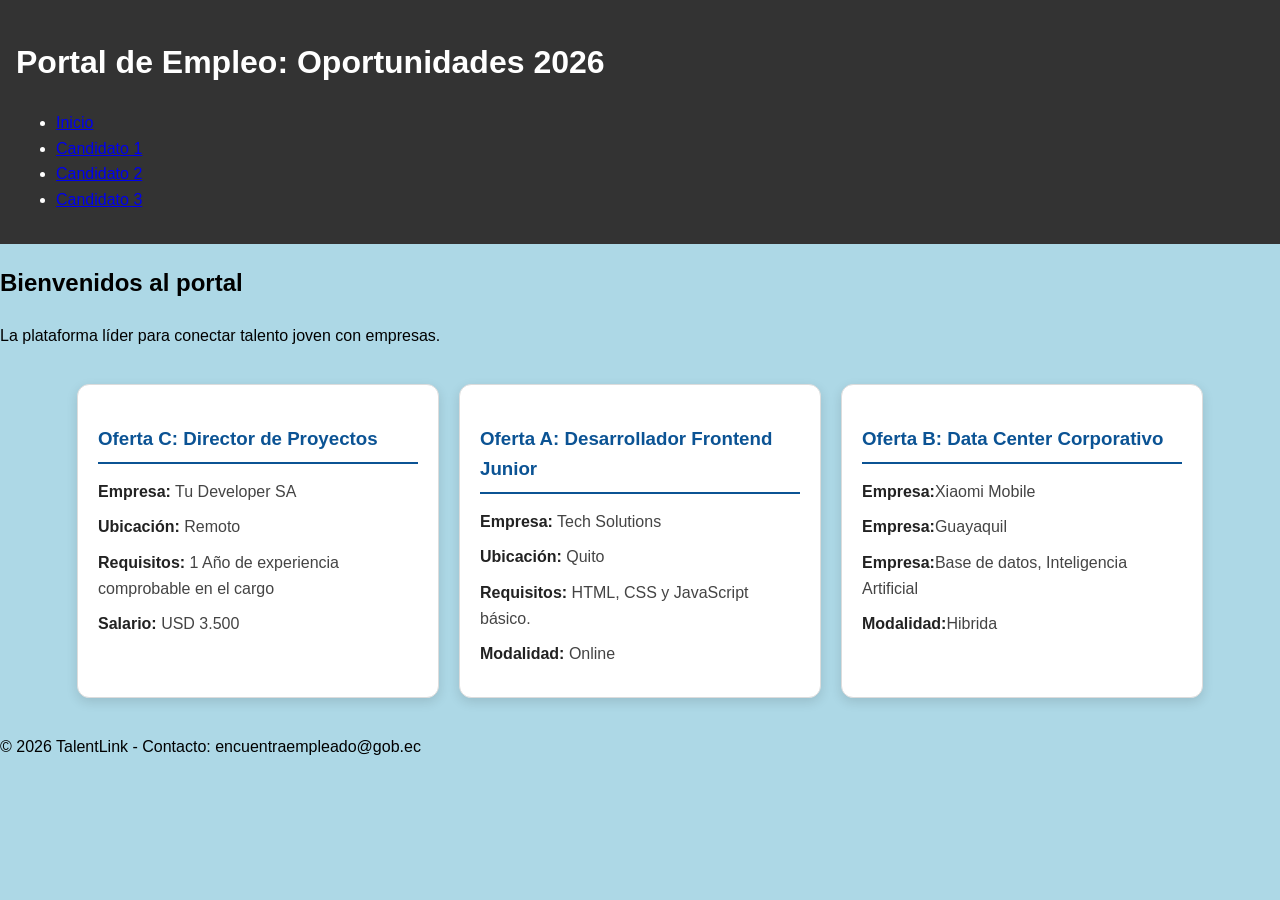
<file: index.html>
<!DOCTYPE html>
<html lang="es">
<head>
    <meta charset="UTF-8">
    <meta name="viewport" content="width=device-width, initial-scale=1.0">
    <title>Portal de Empleo Universitario</title>
    <link rel="stylesheet" href="css/styles.css">
</head>
<body>
    <header>
        <h1>Portal de Empleo: Oportunidades 2026</h1>
        <nav>
            <ul>
                <li><a href="index.html">Inicio</a></li>
                <li><a href="cv/cv_cv1.html">Candidato 1</a></li>
                <li><a href="cv/cv_cv2.html">Candidato 2</a></li>
                <li><a href="cv/cv_cv3.html">Candidato 3</a></li>
            </ul>
        </nav>
    </header>

    <main>
        <h2>Bienvenidos al portal</h2>
        <p>La plataforma líder para conectar talento joven con empresas.</p>
        
        <div id="destacados-container">
            <!-- AQUÍ: Cada estudiante debe insertar su tarjeta de oferta laboral -->
            <article class="card">
                <h3>Oferta C: Director de Proyectos</h3>
                <p><strong>Empresa:</strong> Tu Developer SA</p>
                <p><strong>Ubicación:</strong> Remoto</p>
                <p><strong>Requisitos:</strong> 1 Año de experiencia comprobable en el cargo</p>
                <p><strong>Salario:</strong> USD 3.500</p>
            </article>
             <article class="card">
                <h3>Oferta A: Desarrollador Frontend Junior</h3>
                <p><strong>Empresa:</strong> Tech Solutions</p>
                <p><strong>Ubicación:</strong> Quito</p>
                <p><strong>Requisitos:</strong> HTML, CSS y JavaScript básico.</p>
                <p><strong>Modalidad:</strong> Online</p>
            </article>

            <article class="card">
                <h3>Oferta B: Data Center Corporativo</h3>
                <p><strong>Empresa:</strong>Xiaomi Mobile</p>
                <p><strong>Empresa:</strong>Guayaquil</p>
                <p><strong>Empresa:</strong>Base de datos, Inteligencia Artificial</p>
                <p><strong>Modalidad:</strong>Hibrida</p>
            </div>
        </div>
    </main>

    <footer>
        <p>© 2026 TalentLink - Contacto: encuentraempleado@gob.ec</p>
    </footer>
</body>
</html>
</file>
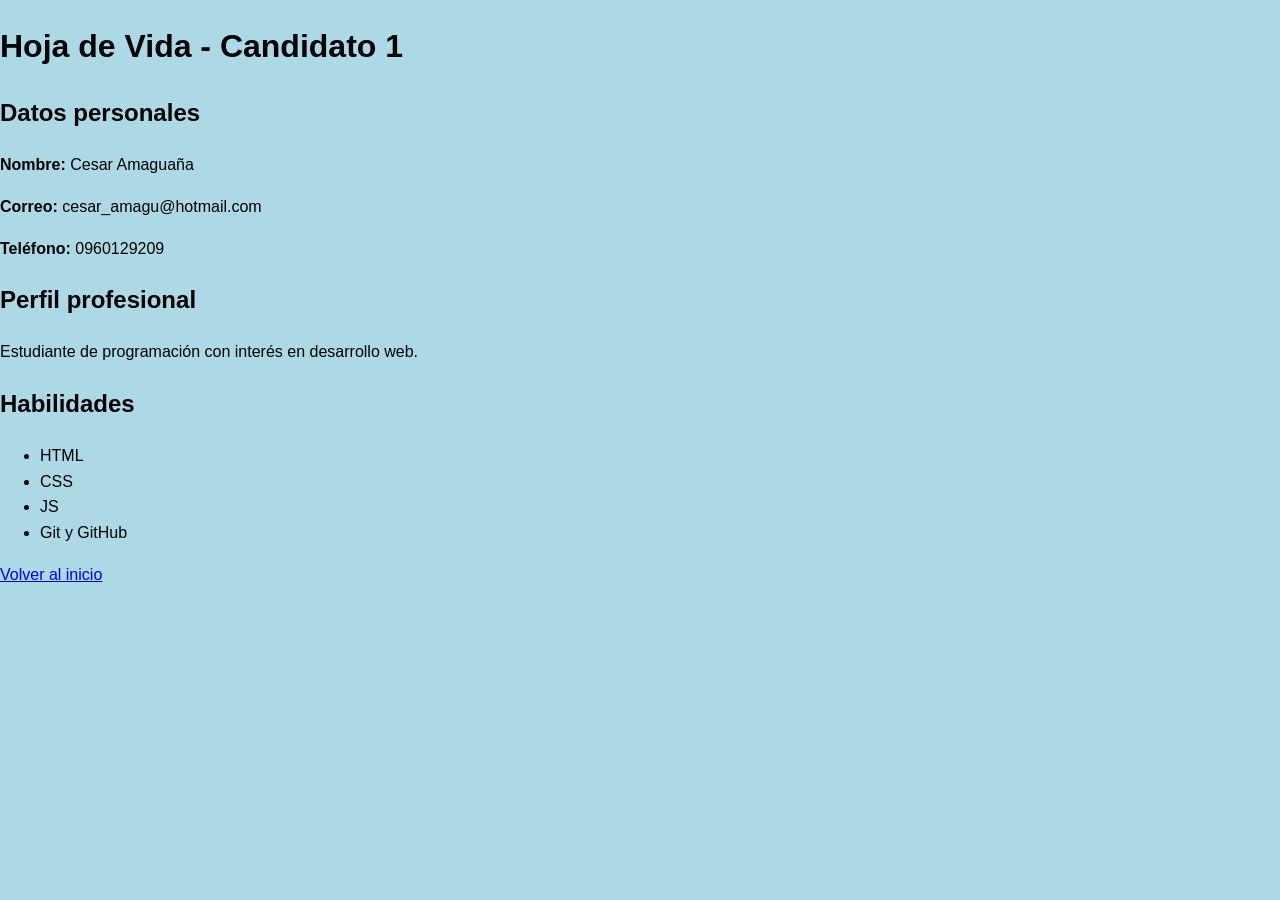
<file: cv/cv_cv1.html>
<!DOCTYPE html>
<html lang="es">
<head>
    <meta charset="UTF-8">
    <title>CV Candidato 1</title>
    <link rel="stylesheet" href="../css/styles.css">
</head>
<body>
    <h1>Hoja de Vida - Candidato 1</h1>

    <section>
        <h2>Datos personales</h2>
        <p><strong>Nombre:</strong> Cesar Amaguaña</p>
        <p><strong>Correo:</strong> cesar_amagu@hotmail.com</p>
        <p><strong>Teléfono:</strong> 0960129209</p>
    </section>

    <section>
        <h2>Perfil profesional</h2>
        <p>Estudiante de programación con interés en desarrollo web.</p>
    </section>

    <section>
        <h2>Habilidades</h2>
        <ul>
            <li>HTML</li>
            <li>CSS</li>
            <li>JS</li>
            <li>Git y GitHub</li>
        </ul>
    </section>

    <a href="../index.html">Volver al inicio</a>
</body>
</html>
</file>
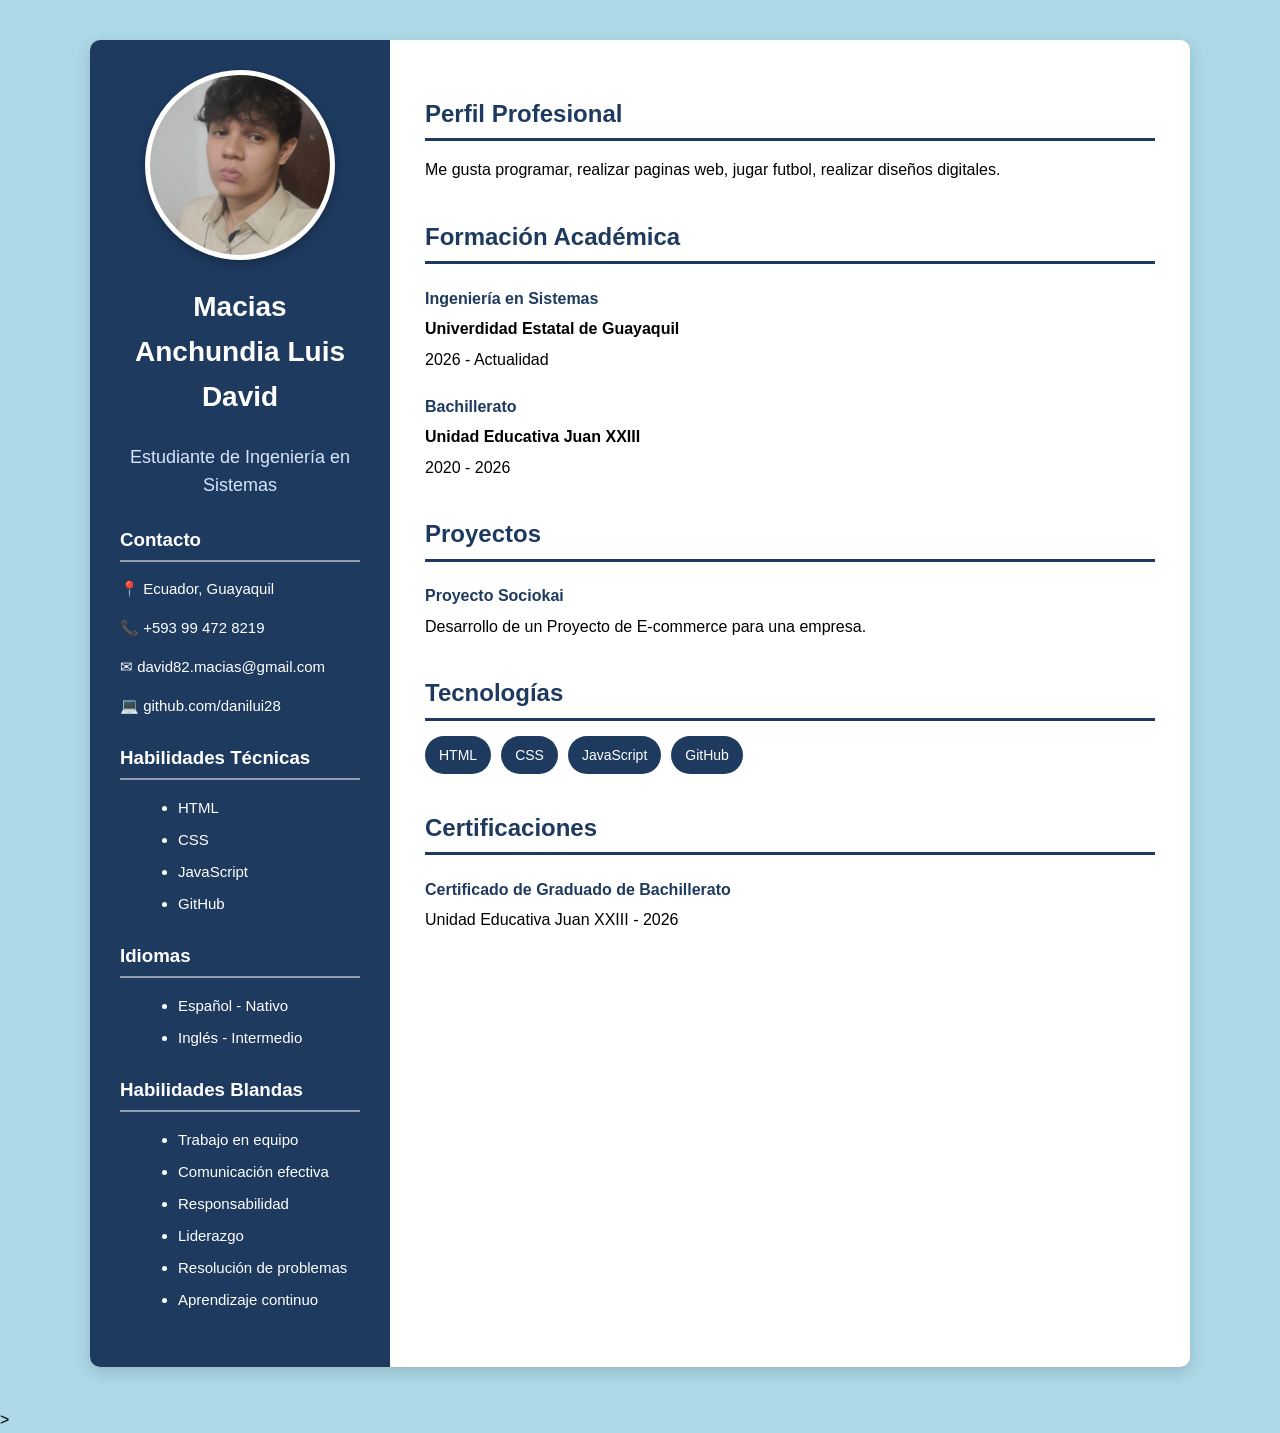
<file: cv/cv_cv2.html>
<!DOCTYPE html>
<html lang="es">

<head>
    <meta charset="UTF-8">
    <meta name="viewport" content="width=device-width, initial-scale=1.0">
    <link rel="stylesheet" href="../css/styles.css">
    <title>Hoja de Vida</title>
</head>

<body>

    <div class="contenedor-b">

        <aside class="sidebar-b">

            <div class="foto-b">
                <img src="fotoLuis.jpg">
            </div>

            <h1>Macias Anchundia Luis David</h1>
            <h2>Estudiante de Ingeniería en Sistemas</h2>

            <section>

                <h3>Contacto</h3>

                <p>📍 Ecuador, Guayaquil</p>
                <p>📞 +593 99 472 8219</p>
                <p>✉ david82.macias@gmail.com</p>
                <p>💻 github.com/danilui28</p>

            </section>

            <section>

                <h3>Habilidades Técnicas</h3>

                <ul>
                    <li>HTML</li>
                    <li>CSS</li>
                    <li>JavaScript</li>
                    <li>GitHub</li>
                </ul>

            </section>

            <section>

                <h3>Idiomas</h3>

                <ul>
                    <li>Español - Nativo</li>
                    <li>Inglés - Intermedio</li>
                </ul>

            </section>

            <section>

                <h3>Habilidades Blandas</h3>

                <ul>
                    <li>Trabajo en equipo</li>
                    <li>Comunicación efectiva</li>
                    <li>Responsabilidad</li>
                    <li>Liderazgo</li>
                    <li>Resolución de problemas</li>
                    <li>Aprendizaje continuo</li>
                </ul>

            </section>

        </aside>

        <main class="contenido-b">

            <section>

                <h2>Perfil Profesional</h2>

                <p>
                    Me gusta programar, realizar paginas web, jugar futbol, realizar diseños digitales.
                </p>

            </section>

            <section>

                <h2>Formación Académica</h2>

                <div class="item-b">

                    <h4>Ingeniería en Sistemas</h4>

                    <strong>Univerdidad Estatal de Guayaquil</strong>

                    <p>2026 - Actualidad</p>

                </div>

                <div class="item-b">

                    <h4>Bachillerato</h4>

                    <strong>Unidad Educativa Juan XXIII</strong>

                    <p>2020 - 2026</p>

                </div>

            </section>

            <section>

                <h2>Proyectos</h2>

                <div class="item-b">

                    <h4>Proyecto Sociokai</h4>

                    <p>
                        Desarrollo de un Proyecto de E-commerce para una empresa.
                    </p>

                </div>

            </section>

            <section>

                <h2>Tecnologías</h2>

                <div class="tecnologias-b">

                    <span class="tag-b">HTML</span>
                    <span class="tag-b">CSS</span>
                    <span class="tag-b">JavaScript</span>
                    <span class="tag-b">GitHub</span>

                </div>

            </section>

            <section>

                <h2>Certificaciones</h2>

                <div class="item-b">
                    <h4>Certificado de Graduado de Bachillerato</h4>
                    <p>Unidad Educativa Juan XXIII - 2026</p>
                </div>

            </section>

        </main>

    </div>

</body>

</html>>
</file>
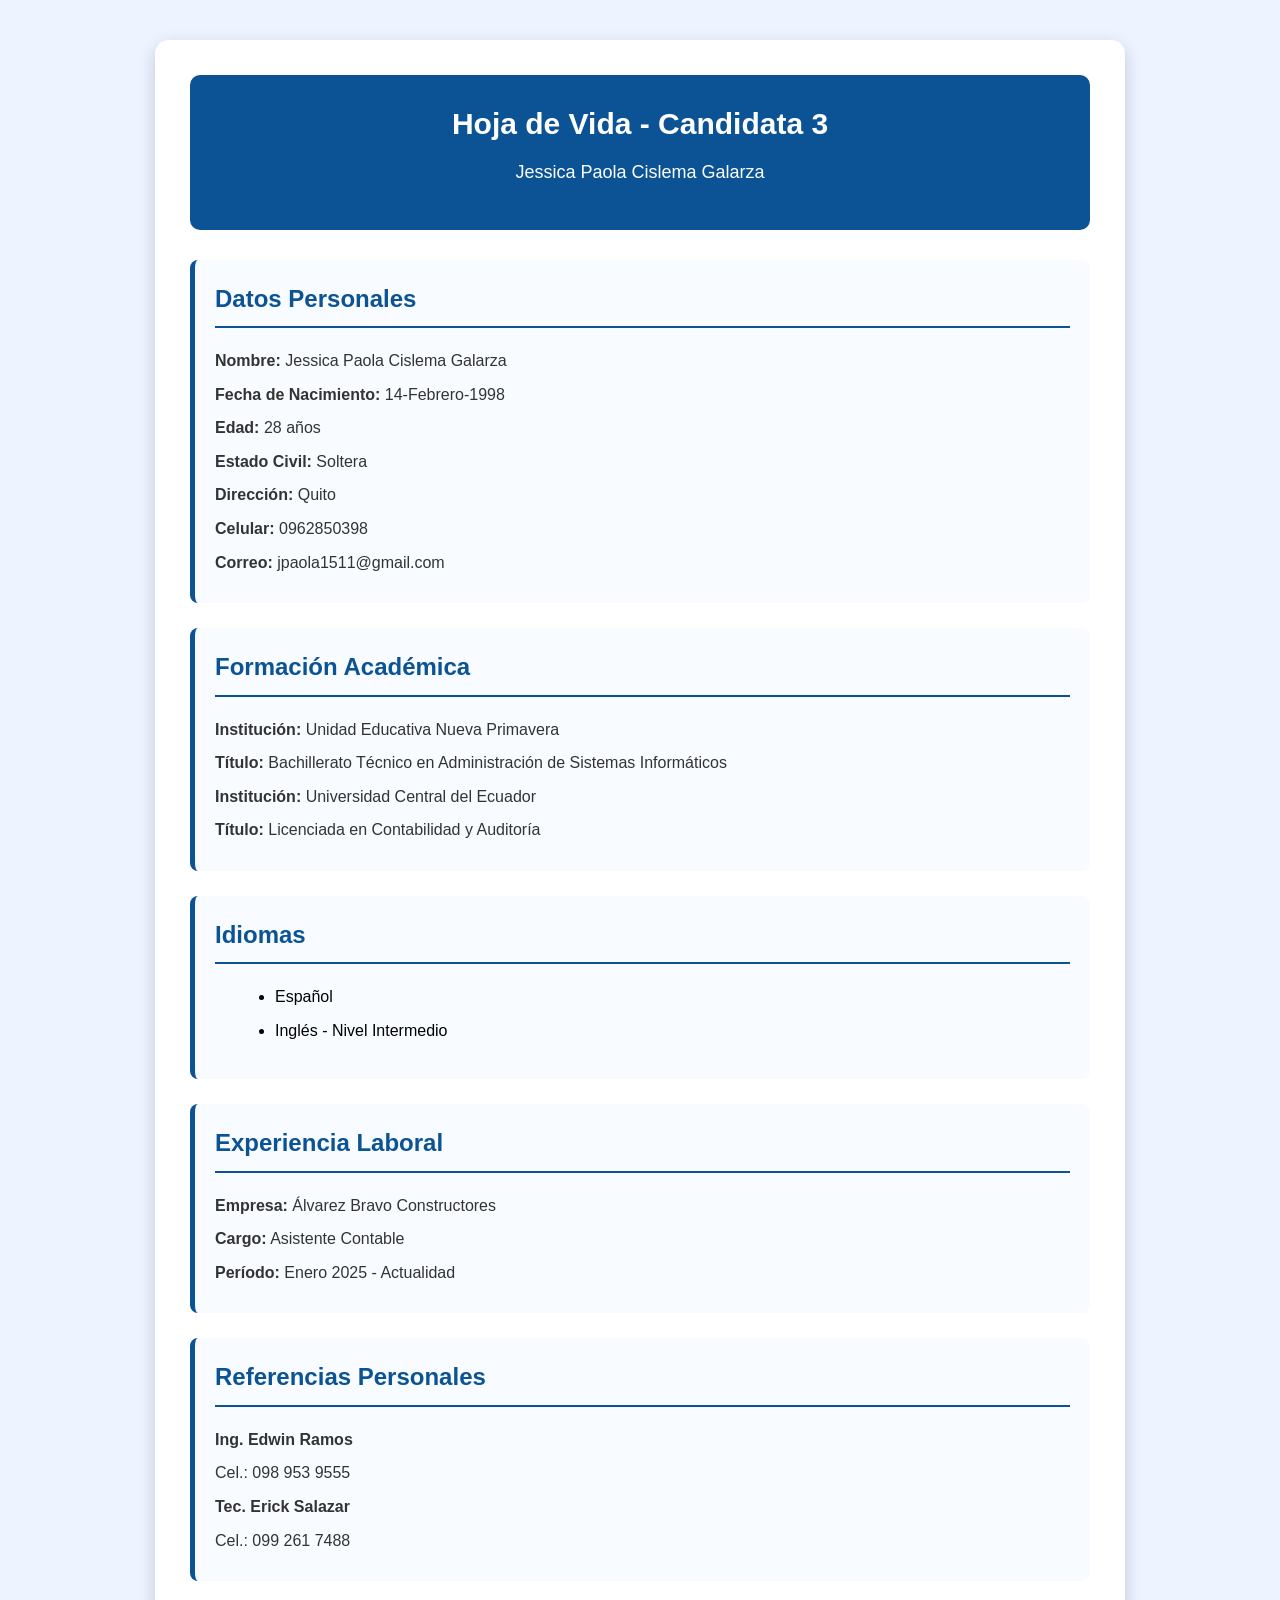
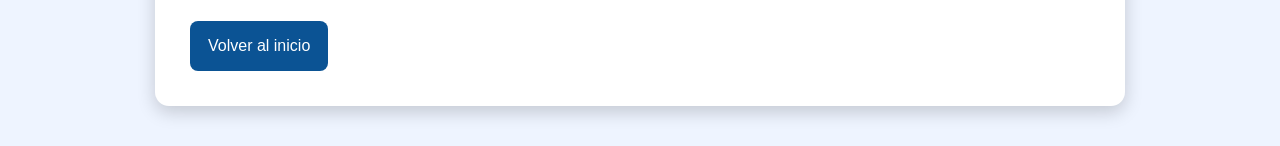
<file: cv/cv_cv3.html>
<!DOCTYPE html>
<html lang="es">
<head>
    <meta charset="UTF-8">
    <title>Hoja de Vida 3</title>
    <link rel="stylesheet" href="../css/styles.css">
</head>
<body class="body-cv3">

    <div class="contenedor-cv3">

        <header class="encabezado-cv3">
            <h1>Hoja de Vida - Candidata 3</h1>
            <p>Jessica Paola Cislema Galarza</p>
        </header>

        <section class="seccion-cv3">
            <h2>Datos Personales</h2>

            <p><strong>Nombre:</strong> Jessica Paola Cislema Galarza</p>
            <p><strong>Fecha de Nacimiento:</strong> 14-Febrero-1998</p>
            <p><strong>Edad:</strong> 28 años</p>
            <p><strong>Estado Civil:</strong> Soltera</p>
            <p><strong>Dirección:</strong> Quito</p>
            <p><strong>Celular:</strong> 0962850398</p>
            <p><strong>Correo:</strong> jpaola1511@gmail.com</p>
        </section>

        <section class="seccion-cv3">
            <h2>Formación Académica</h2>

            <p><strong>Institución:</strong> Unidad Educativa Nueva Primavera</p>
            <p><strong>Título:</strong> Bachillerato Técnico en Administración de Sistemas Informáticos</p>

            <p><strong>Institución:</strong> Universidad Central del Ecuador</p>
            <p><strong>Título:</strong> Licenciada en Contabilidad y Auditoría</p>
        </section>

        <section class="seccion-cv3">
            <h2>Idiomas</h2>

            <ul>
                <li>Español</li>
                <li>Inglés - Nivel Intermedio</li>
            </ul>
        </section>

        <section class="seccion-cv3">
            <h2>Experiencia Laboral</h2>

            <p><strong>Empresa:</strong> Álvarez Bravo Constructores</p>
            <p><strong>Cargo:</strong> Asistente Contable</p>
            <p><strong>Período:</strong> Enero 2025 - Actualidad</p>
        </section>

        <section class="seccion-cv3">
            <h2>Referencias Personales</h2>

            <p><strong>Ing. Edwin Ramos</strong></p>
            <p>Cel.: 098 953 9555</p>

            <p><strong>Tec. Erick Salazar</strong></p>
            <p>Cel.: 099 261 7488</p>
        </section>

        <a class="boton-volver-cv3" href="../index.html">Volver al inicio</a>

    </div>

</body>
</html>
</file>
<file: css/styles.css>
/* css/styles.css */
body { 
    font-family: sans-serif; 
    line-height: 1.6; 
    margin: 0;
    padding: 0;
    background-color: lightblue;
}

header { 
    background: #333; 
    color: white; 
    padding: 1rem; 
}

/* AQUÍ: Cada estudiante debe agregar sus estilos para su tarjeta y cambios de color global */
#destacados-container {
    display: flex;
    gap: 20px;
    padding: 20px;
    justify-content: center;
    flex-wrap: wrap;
}

.card {
    width: 320px;
    background-color: #ffffff;
    border: 1px solid #dcdcdc;
    border-radius: 12px;
    padding: 20px;
    box-shadow: 0 4px 12px rgba(0, 0, 0, 0.12);
    transition: transform 0.3s ease, box-shadow 0.3s ease;
}

.card:hover {
    transform: translateY(-6px);
    box-shadow: 0 8px 18px rgba(0, 0, 0, 0.18);
}

.card h3 {
    color: #0b5394;
    margin-bottom: 15px;
    border-bottom: 2px solid #0b5394;
    padding-bottom: 8px;
}

.card p {
    margin: 10px 0;
    line-height: 1.6;
    color: #444;
}

.card strong {
    color: #222;
}
/* DISEÑO DEL CV DEL ESTUDIANTE B */
        .contenedor-b {
            max-width: 1100px;
            margin: 40px auto;
            display: grid;
            grid-template-columns: 300px 1fr;
            background: white;
            border-radius: 10px;
            overflow: hidden;
            box-shadow: 0 5px 15px rgba(0,0,0,.15);
        }

        /* Lado izquierdo */

        .sidebar-b {
            background: #1e3a5f;
            color: white;
            padding: 30px;
        }

        .foto-b {
            width: 170px;
            height: 170px;
            border-radius: 50%;
            background: white;
            margin: auto;
            margin-bottom: 20px;
            display: flex;
            justify-content: center;
            align-items: center;
            color: #1e3a5f;
            font-size: 18px;
            font-weight: bold;
        }

        .sidebar-b h1 {
            text-align: center;
            font-size: 28px;
        }

        .sidebar-b h2 {
            text-align: center;
            font-size: 18px;
            color: #d5e5ff;
            margin-bottom: 25px;
            font-weight: normal;
        }

        .sidebar-b section {
            margin-bottom: 25px;
        }

        .sidebar-b h3 {
            margin-bottom: 10px;
            border-bottom: 2px solid rgba(255,255,255,.5);
            padding-bottom: 5px;
        }

        .sidebar-b p,
        .sidebar-b li {
            margin-bottom: 8px;
            font-size: 15px;
        }

        .sidebar-b ul {
            margin-left: 18px;
        }

        /* Lado derecho */

        .contenido-b {
            padding: 35px;
        }

        .contenido-b section {
            margin-bottom: 35px;
        }

        .contenido-b h2 {
            color: #1e3a5f;
            margin-bottom: 15px;
            border-bottom: 3px solid #1e3a5f;
            padding-bottom: 5px;
        }

        .item-b {
            margin-bottom: 20px;
        }

        .item-b h4 {
            margin-bottom: 5px;
            color: #1e3a5f;
        }

        .item-b p {
            margin-top: 5px;
            text-align: justify;
        }

        .tecnologias-b {
            display: flex;
            flex-wrap: wrap;
            gap: 10px;
        }

        .tag-b {
            background: #1e3a5f;
            color: white;
            padding: 8px 14px;
            border-radius: 20px;
            font-size: 14px;
        }

        .foto-b {
            width: 180px;
            height: 180px;
            margin: 0 auto 25px;
            border-radius: 50%;
            overflow: hidden;
            border: 5px solid #fff;
            box-shadow: 0 4px 10px rgba(0, 0, 0, 0.25);
        }

        .foto-b img {
            width: 100%;
            height: 100%;
            object-fit: cover;
            display: block;
        }

        @media (max-width: 900px) {

            .contenedor-b {
                grid-template-columns: 1fr;
            }

            .sidebar-b {
                text-align: center;
            }

            .sidebar-b ul {
                list-style: none;
                margin-left: 0;
            }

            .tecnologias-b {
                justify-content: center;
            }

        }

        /* DISEÑO DEL CV DEL ESTUDIANTE C */

.body-cv3 {
    background-color: #eef4ff;
    font-family: Arial, sans-serif;
}

.contenedor-cv3 {
    max-width: 900px;
    margin: 40px auto;
    background-color: white;
    padding: 35px;
    border-radius: 14px;
    box-shadow: 0 6px 18px rgba(0, 0, 0, 0.18);
}

.encabezado-cv3 {
    background-color: #0b5394;
    color: white;
    text-align: center;
    padding: 25px;
    border-radius: 10px;
    margin-bottom: 30px;
}

.encabezado-cv3 h1 {
    margin: 0;
    font-size: 30px;
}

.encabezado-cv3 p {
    margin-top: 10px;
    font-size: 18px;
}

.seccion-cv3 {
    margin-bottom: 25px;
    padding: 20px;
    border-left: 5px solid #0b5394;
    background-color: #f8fbff;
    border-radius: 8px;
}

.seccion-cv3 h2 {
    color: #0b5394;
    margin-top: 0;
    border-bottom: 2px solid #0b5394;
    padding-bottom: 8px;
}

.seccion-cv3 p {
    margin: 8px 0;
    color: #333;
}

.seccion-cv3 ul {
    margin-left: 20px;
}

.seccion-cv3 li {
    margin-bottom: 8px;
}

.boton-volver-cv3 {
    display: inline-block;
    background-color: #0b5394;
    color: white;
    text-decoration: none;
    padding: 12px 18px;
    border-radius: 8px;
    margin-top: 15px;
}

.boton-volver-cv3:hover {
    background-color: #073763;
}
</file>
